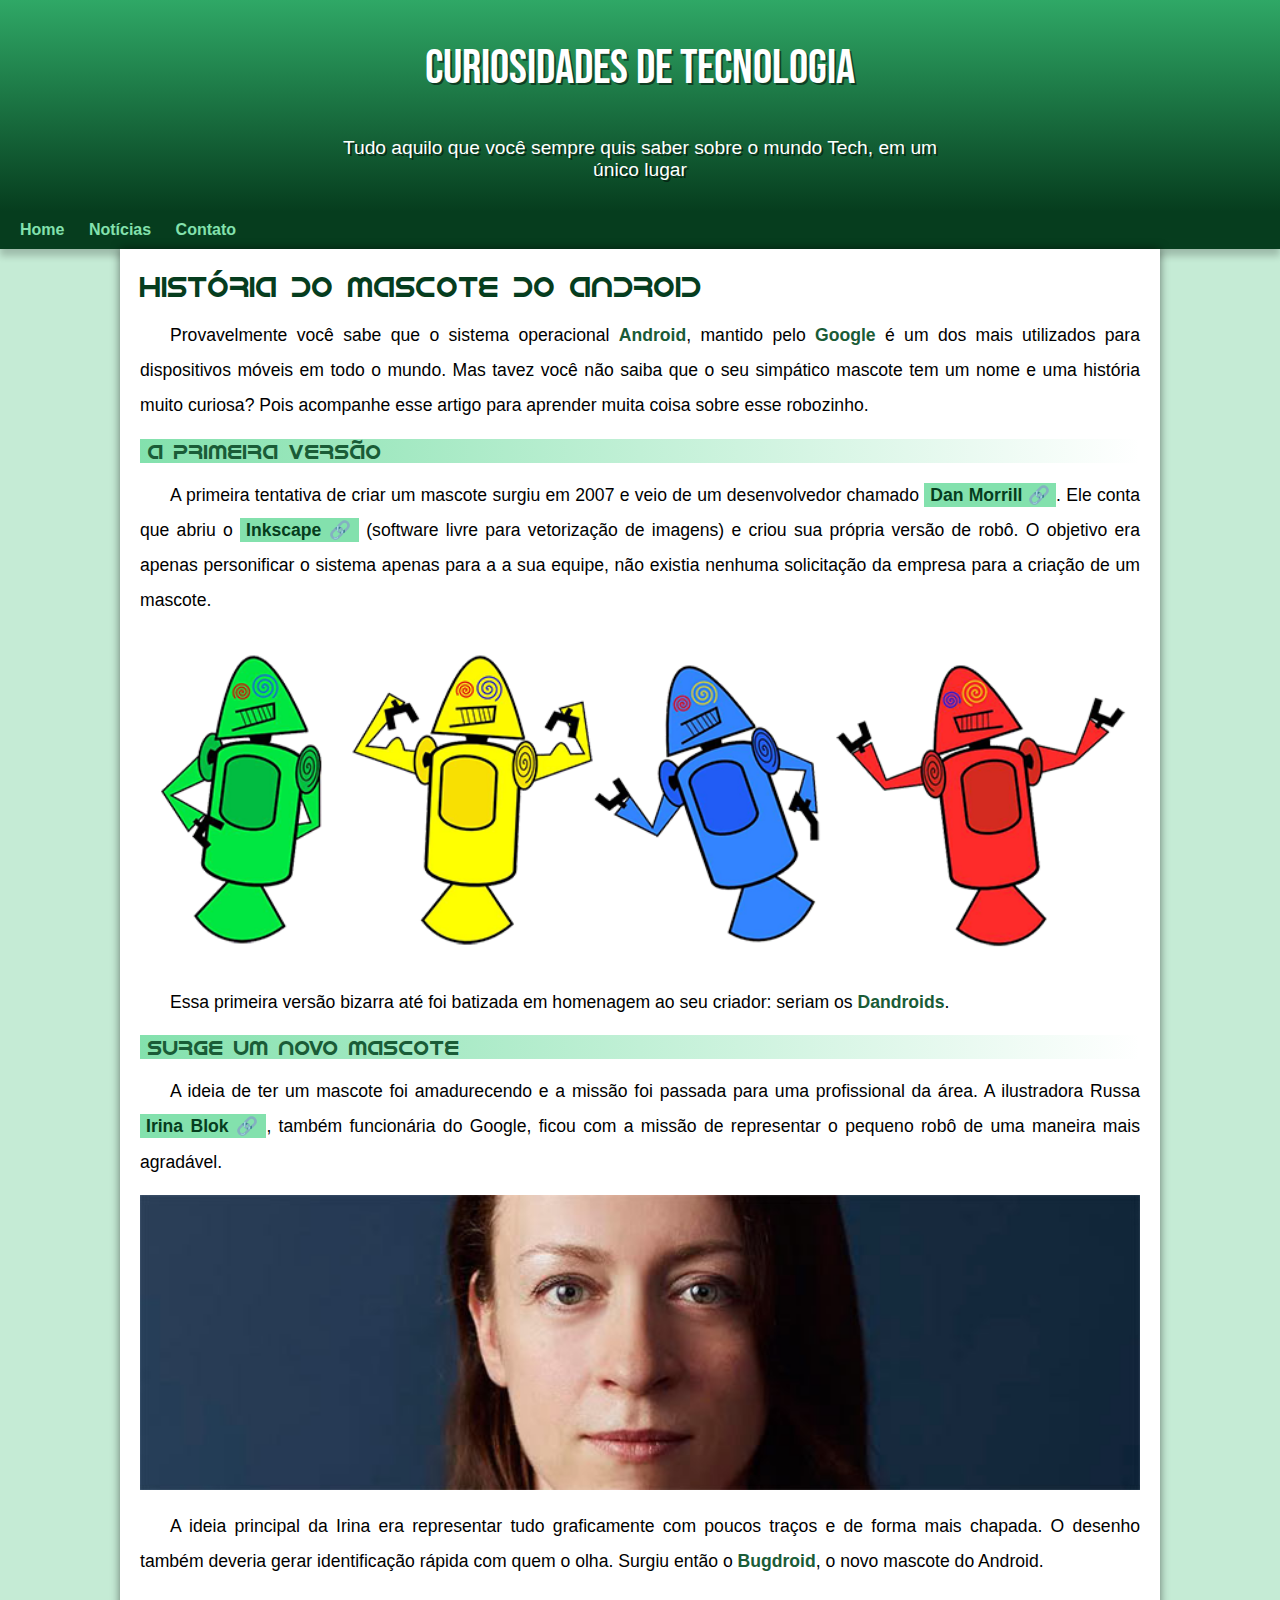
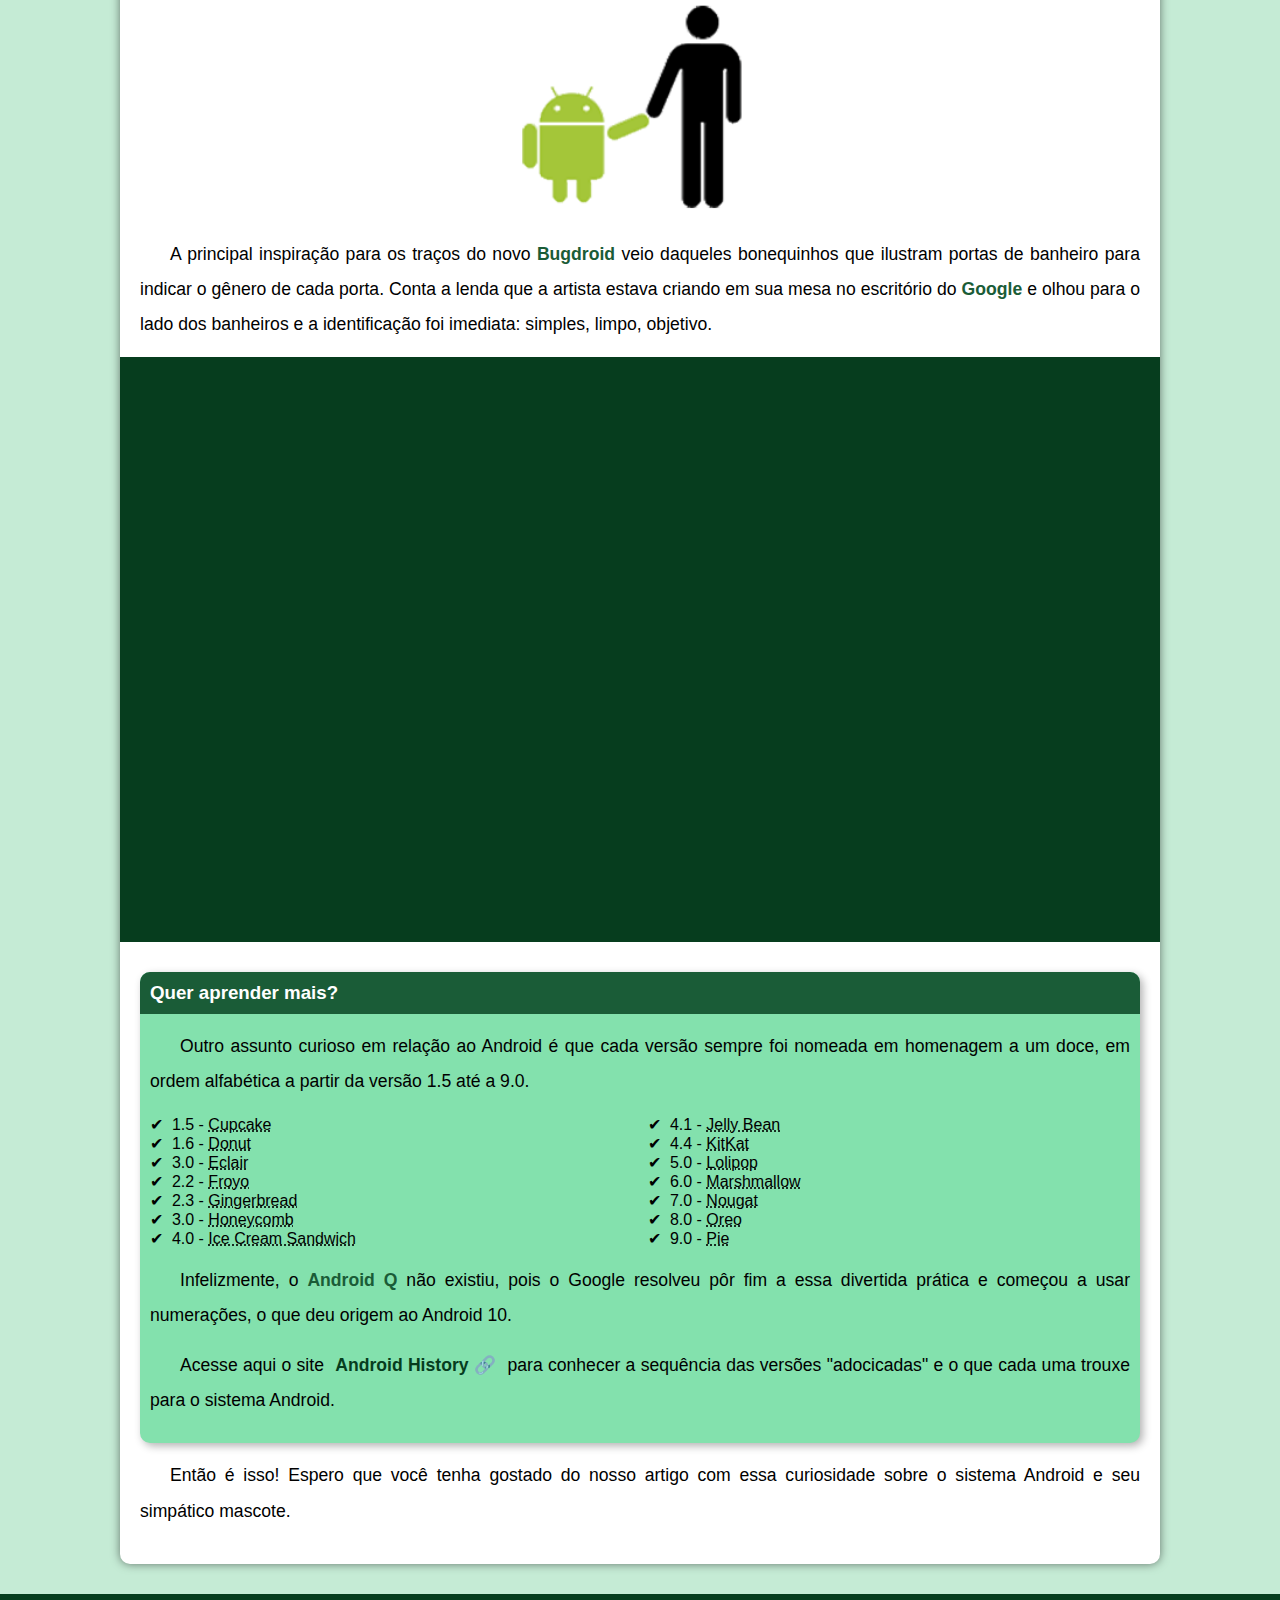
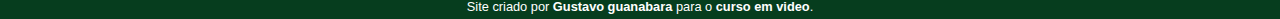
<file: index.html>
<!DOCTYPE html>
<html lang="en">
<head>
    <meta charset="UTF-8">
    <meta name="viewport" content="width=device-width, initial-scale=1.0">
    <title>Como surgio o mascote do android</title>
    <link rel="shortcut icon" href="imagens/favicon.png" type="image/png">
    <link rel="stylesheet" href="style.css">
</head>
<body>
    <header>
        <h1>Curiosidades de Tecnologia</h1>
        <p>Tudo aquilo que você sempre quis saber sobre o mundo Tech, em um único lugar</p>
    </header>
    <nav>
        <a href="#">Home</a>
        <a href="#">Notícias</a>
        <a href="#">Contato</a>
    </nav>
    <main>
        <article>
            <h1>
                História do Mascote do Android
            </h1>

            <p>
                Provavelmente você sabe que o sistema operacional <strong>Android</strong>, mantido pelo <strong>Google</strong> é um dos mais utilizados para dispositivos móveis em todo o mundo. Mas tavez você não saiba que o seu simpático mascote tem um nome e uma história muito curiosa? Pois acompanhe esse artigo para aprender muita coisa sobre esse robozinho.
            </p>

            <h2>
                A primeira versão
            </h2>

            <p>
                A primeira tentativa de criar um mascote surgiu em 2007 e veio de um desenvolvedor chamado <a href="https://androidcommunity.com/dan-morrill-shows-us-the-android-mascot-that-almost-was-20130103/" target="_blank" class="externo">Dan Morrill</a>. Ele conta que abriu o <a href="https://inkscape.org/pt-br/" target="_blank" class="externo">Inkscape</a> (software livre para vetorização de imagens) e criou sua própria versão de robô. O objetivo era apenas personificar o sistema apenas para a a sua equipe, não existia nenhuma solicitação da empresa para a criação de um mascote.
            </p>

            <picture>
                <source media="(max-width: 670px)" srcset="imagens/dan-droids-pq.png" type="image/png">
                <img src="imagens/dan-droids.png" alt="primeiro mascote do android">
            </picture>

            <p>
                Essa primeira versão bizarra até foi batizada em homenagem ao seu criador: seriam os <strong>Dandroids</strong>.
            </p>

            <h2>
                Surge um novo mascote
            </h2>

            <p>
                A ideia de ter um mascote foi amadurecendo e a missão foi passada para uma profissional da área. A ilustradora Russa <a href="https://www.irinablok.com/android" target="_blank" class="externo">Irina Blok</a>, também funcionária do Google, ficou com a missão de representar o pequeno robô de uma maneira mais agradável.
            </p>

            <picture>
                <source media="(max-width: 670px)" srcset="imagens/irina-blok-pq.jpg" type="image/jpg">
                <img src="imagens/irina-blok.jpg" alt="irina block, criadora do bugdroid">
            </picture>

            <p>
                A ideia principal da Irina era representar tudo graficamente com poucos traços e de forma mais chapada. O desenho também deveria gerar identificação rápida com quem o olha. Surgiu então o <strong>Bugdroid</strong>, o novo mascote do Android.
            </p>

            <img src="imagens/bugdroid.png" class="pequena" alt="bugdroid" >

            <p>
                A principal inspiração para os traços do novo <strong>Bugdroid</strong> veio daqueles bonequinhos que ilustram portas de banheiro para indicar o gênero de cada porta. Conta a lenda que a artista estava criando em sua mesa no escritório do <strong>Google</strong> e olhou para o lado dos banheiros e a identificação foi imediata: simples, limpo, objetivo.
            </p>

            <div class="video">
                <iframe width="560" height="315" src="https://www.youtube.com/embed/l2UDgpLz20M?si=_6jj8O_p9CuwDDgb" title="YouTube video player" frameborder="0" allow="accelerometer; autoplay; clipboard-write; encrypted-media; gyroscope; picture-in-picture; web-share" referrerpolicy="strict-origin-when-cross-origin" allowfullscreen></iframe>
            </div>
            
            <aside>
                <h3>
                    Quer aprender mais?
                </h3> 

                <p>
                    Outro assunto curioso em relação ao Android é que cada versão sempre foi nomeada em homenagem a um doce, em ordem alfabética a partir da versão 1.5 até a 9.0.
                </p>

                <ul>
                    <li>1.5 - <abbr title="Bolo de copo">Cupcake</abbr></li>
                    <li>1.6 - <abbr title="Rosquinha">Donut</abbr></li>
                    <li>3.0 - <abbr title="Bomba">Eclair</abbr></li>
                    <li>2.2 - <abbr title="Iogurte congelado">Froyo</abbr></li>
                    <li>2.3 - <abbr title="Biscoito de gingibre">Gingerbread</abbr></li>
                    <li>3.0 - <abbr title="Favo de mel">Honeycomb</abbr></li>
                    <li>4.0 - <abbr title="Saunduiche de sorvete">Ice Cream Sandwich</abbr></li>
                    <li>4.1 - <abbr title="Jujuba">Jelly Bean</abbr></li>
                    <li>4.4 - <abbr title="Kitkat">KitKat</abbr></li>
                    <li>5.0 - <abbr title="Pirulito">Lolipop</abbr></li>
                    <li>6.0 - <abbr title="Marshmallow">Marshmallow</abbr></li>
                    <li>7.0 - <abbr title="Torrone">Nougat</abbr></li>
                    <li>8.0 - <abbr title="Oreo">Oreo</abbr></li>
                    <li>9.0 - <abbr title="Torta">Pie</abbr></li>
                </ul>

                <p>
                    Infelizmente, o <strong>Android Q</strong> não existiu, pois o Google resolveu pôr fim a essa divertida prática e começou a usar numerações, o que deu origem ao Android 10.
                </p>

                <p>
                    Acesse aqui o site <a href="https://www.android.com/intl/en_uk/what-is-android/" target="_blank" class="externo">Android History</a> para conhecer a sequência das versões "adocicadas" e o que cada uma trouxe para o sistema Android.
                </p>

            </aside>

            <p>
                Então é isso! Espero que você tenha gostado do nosso artigo com essa curiosidade sobre o sistema Android e seu simpático mascote.
            </p>

        </article>
    </main>

    <footer>
        <p>Site criado por <a href="https://gustavoguanabara.github.io/" target="_blank">Gustavo guanabara</a> para o <a href="https://www.youtube.com/c/CursoemV%C3%ADdeo" target="_blank">curso em video</a>.</p>
    </footer>

</body>
</html>
</file>
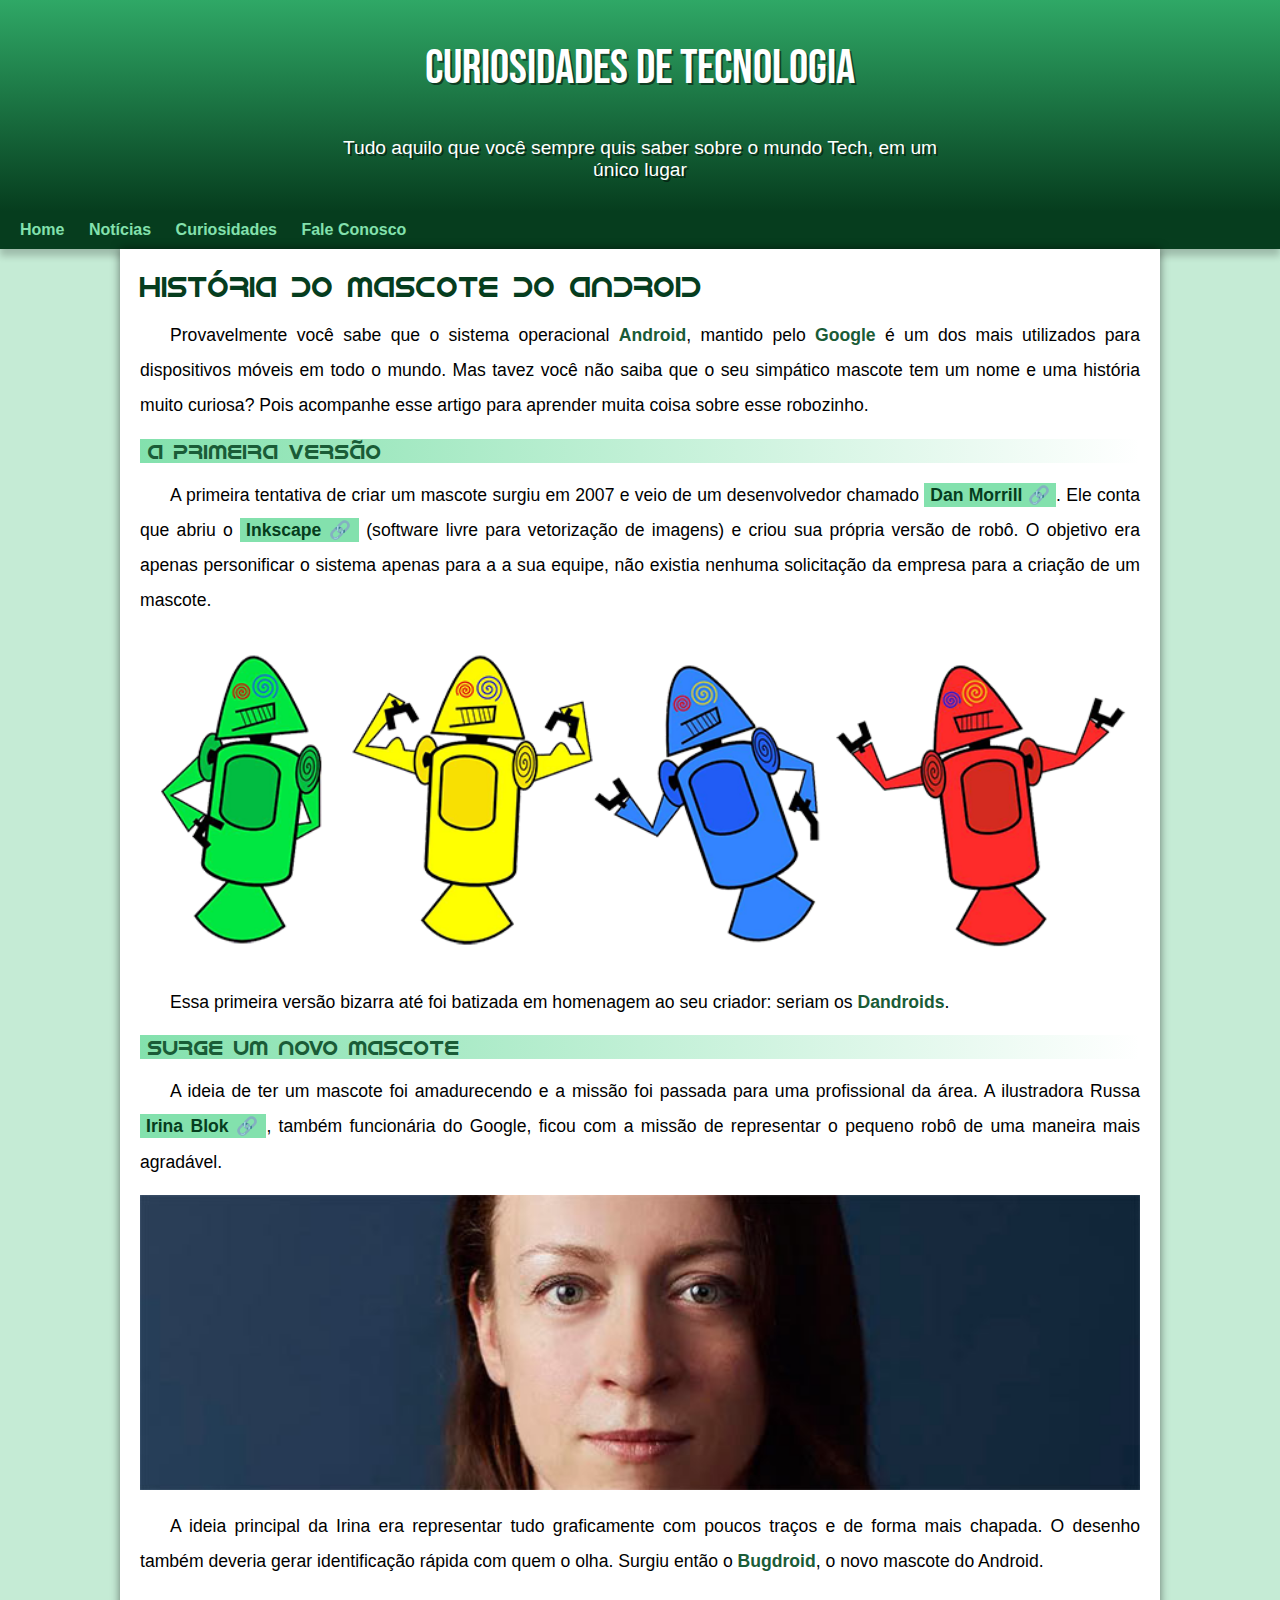
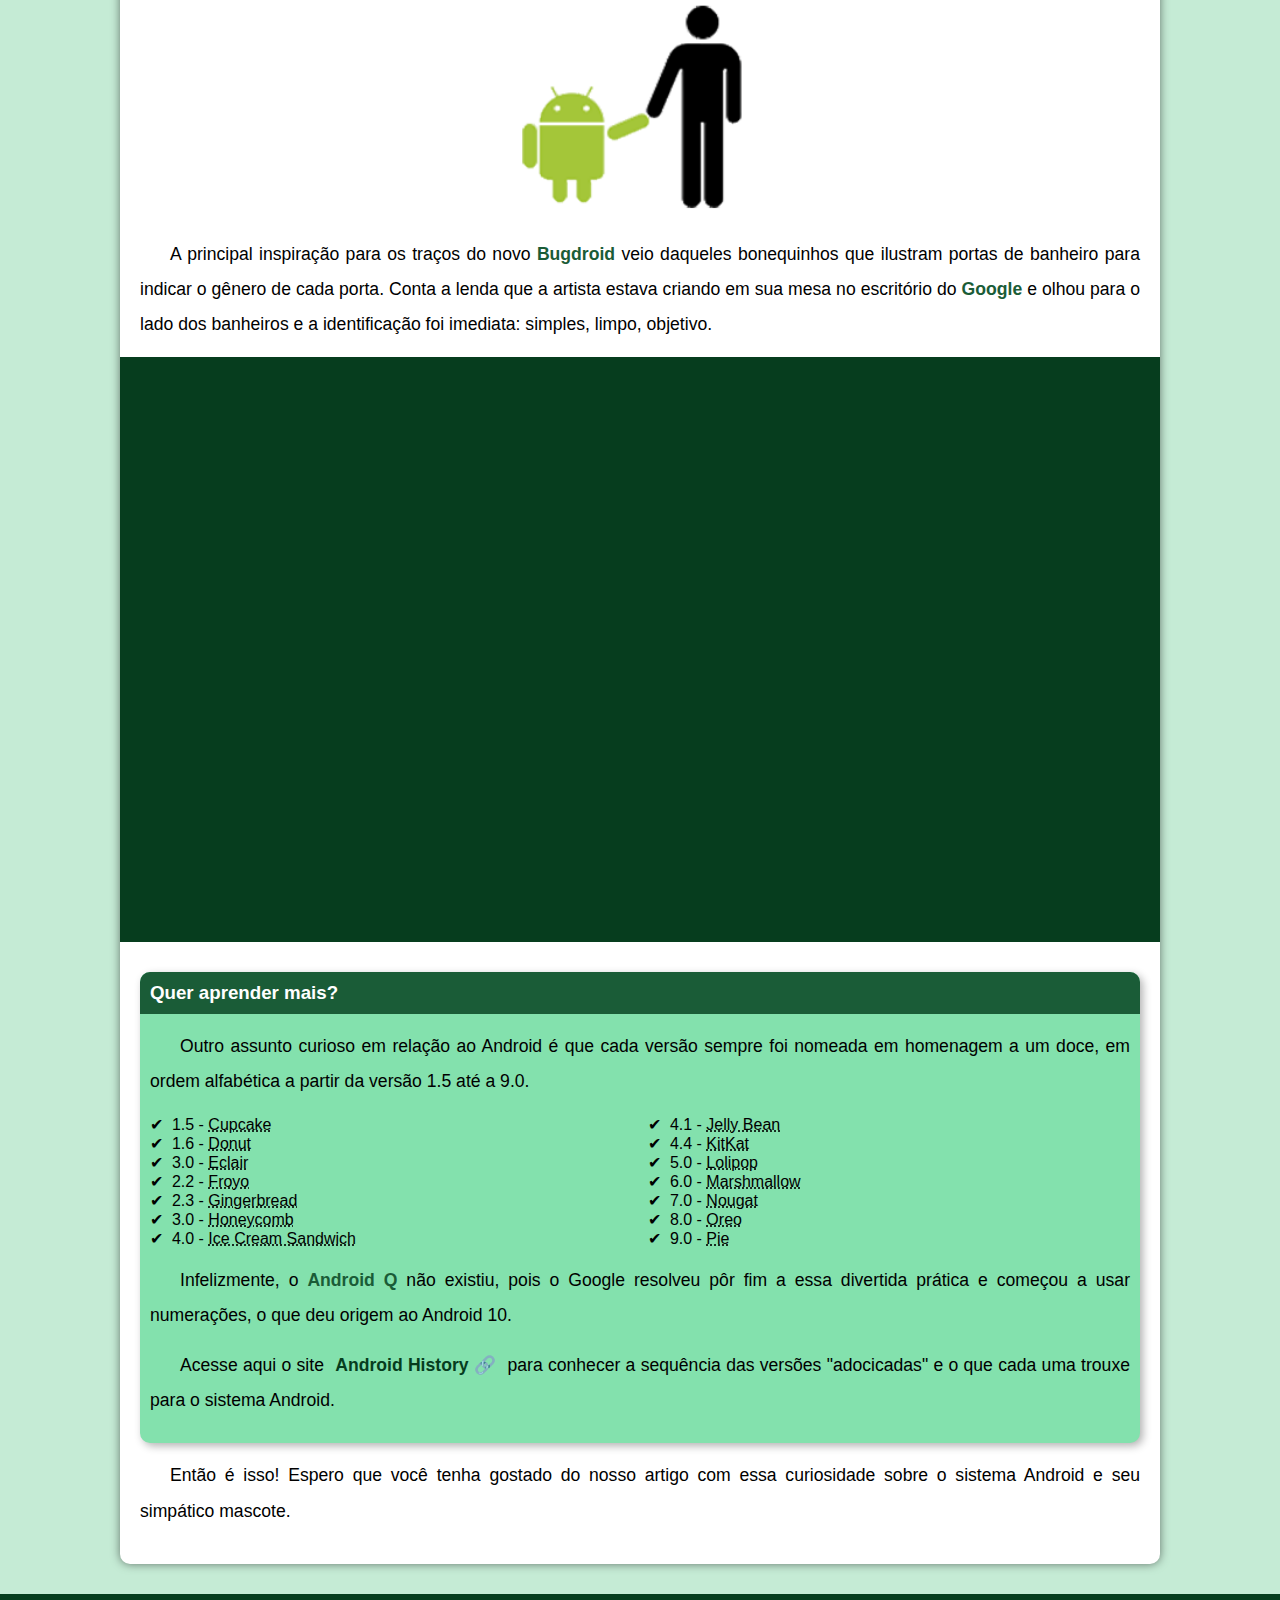
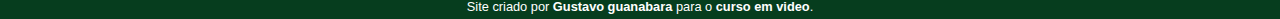
<file: index.html.html>
<!DOCTYPE html>
<html lang="en">
<head>
    <meta charset="UTF-8">
    <meta name="viewport" content="width=device-width, initial-scale=1.0">
    <title>Como surgio o mascote do android</title>
    <link rel="shortcut icon" href="imagens/favicon.png" type="image/png">
    <link rel="stylesheet" href="style.css">
</head>
<body>
    <header>
        <h1>Curiosidades de Tecnologia</h1>
        <p>Tudo aquilo que você sempre quis saber sobre o mundo Tech, em um único lugar</p>
    </header>
    <nav>
        <a href="#">Home</a>
        <a href="#">Notícias</a>
        <a href="#">Curiosidades</a>
        <a href="#">Fale Conosco</a>
    </nav>
    <main>
        <article>
            <h1>
                História do Mascote do Android
            </h1>

            <p>
                Provavelmente você sabe que o sistema operacional <strong>Android</strong>, mantido pelo <strong>Google</strong> é um dos mais utilizados para dispositivos móveis em todo o mundo. Mas tavez você não saiba que o seu simpático mascote tem um nome e uma história muito curiosa? Pois acompanhe esse artigo para aprender muita coisa sobre esse robozinho.
            </p>

            <h2>
                A primeira versão
            </h2>

            <p>
                A primeira tentativa de criar um mascote surgiu em 2007 e veio de um desenvolvedor chamado <a href="https://androidcommunity.com/dan-morrill-shows-us-the-android-mascot-that-almost-was-20130103/" target="_blank" class="externo">Dan Morrill</a>. Ele conta que abriu o <a href="https://inkscape.org/pt-br/" target="_blank" class="externo">Inkscape</a> (software livre para vetorização de imagens) e criou sua própria versão de robô. O objetivo era apenas personificar o sistema apenas para a a sua equipe, não existia nenhuma solicitação da empresa para a criação de um mascote.
            </p>

            <picture>
                <source media="(max-width: 670px)" srcset="imagens/dan-droids-pq.png" type="image/png">
                <img src="imagens/dan-droids.png" alt="primeiro mascote do android">
            </picture>

            <p>
                Essa primeira versão bizarra até foi batizada em homenagem ao seu criador: seriam os <strong>Dandroids</strong>.
            </p>

            <h2>
                Surge um novo mascote
            </h2>

            <p>
                A ideia de ter um mascote foi amadurecendo e a missão foi passada para uma profissional da área. A ilustradora Russa <a href="https://www.irinablok.com/android" target="_blank" class="externo">Irina Blok</a>, também funcionária do Google, ficou com a missão de representar o pequeno robô de uma maneira mais agradável.
            </p>

            <picture>
                <source media="(max-width: 670px)" srcset="imagens/irina-blok-pq.jpg" type="image/jpg">
                <img src="imagens/irina-blok.jpg" alt="irina block, criadora do bugdroid">
            </picture>

            <p>
                A ideia principal da Irina era representar tudo graficamente com poucos traços e de forma mais chapada. O desenho também deveria gerar identificação rápida com quem o olha. Surgiu então o <strong>Bugdroid</strong>, o novo mascote do Android.
            </p>

            <img src="imagens/bugdroid.png" class="pequena" alt="bugdroid" >

            <p>
                A principal inspiração para os traços do novo <strong>Bugdroid</strong> veio daqueles bonequinhos que ilustram portas de banheiro para indicar o gênero de cada porta. Conta a lenda que a artista estava criando em sua mesa no escritório do <strong>Google</strong> e olhou para o lado dos banheiros e a identificação foi imediata: simples, limpo, objetivo.
            </p>

            <div class="video">
                <iframe width="560" height="315" src="https://www.youtube.com/embed/l2UDgpLz20M?si=_6jj8O_p9CuwDDgb" title="YouTube video player" frameborder="0" allow="accelerometer; autoplay; clipboard-write; encrypted-media; gyroscope; picture-in-picture; web-share" referrerpolicy="strict-origin-when-cross-origin" allowfullscreen></iframe>
            </div>
            
            <aside>
                <h3>
                    Quer aprender mais?
                </h3> 

                <p>
                    Outro assunto curioso em relação ao Android é que cada versão sempre foi nomeada em homenagem a um doce, em ordem alfabética a partir da versão 1.5 até a 9.0.
                </p>

                <ul>
                    <li>1.5 - <abbr title="Bolo de copo">Cupcake</abbr></li>
                    <li>1.6 - <abbr title="Rosquinha">Donut</abbr></li>
                    <li>3.0 - <abbr title="Bomba">Eclair</abbr></li>
                    <li>2.2 - <abbr title="Iogurte congelado">Froyo</abbr></li>
                    <li>2.3 - <abbr title="Biscoito de gingibre">Gingerbread</abbr></li>
                    <li>3.0 - <abbr title="Favo de mel">Honeycomb</abbr></li>
                    <li>4.0 - <abbr title="Saunduiche de sorvete">Ice Cream Sandwich</abbr></li>
                    <li>4.1 - <abbr title="Jujuba">Jelly Bean</abbr></li>
                    <li>4.4 - <abbr title="Kitkat">KitKat</abbr></li>
                    <li>5.0 - <abbr title="Pirulito">Lolipop</abbr></li>
                    <li>6.0 - <abbr title="Marshmallow">Marshmallow</abbr></li>
                    <li>7.0 - <abbr title="Torrone">Nougat</abbr></li>
                    <li>8.0 - <abbr title="Oreo">Oreo</abbr></li>
                    <li>9.0 - <abbr title="Torta">Pie</abbr></li>
                </ul>

                <p>
                    Infelizmente, o <strong>Android Q</strong> não existiu, pois o Google resolveu pôr fim a essa divertida prática e começou a usar numerações, o que deu origem ao Android 10.
                </p>

                <p>
                    Acesse aqui o site <a href="https://www.android.com/intl/en_uk/what-is-android/" target="_blank" class="externo">Android History</a> para conhecer a sequência das versões "adocicadas" e o que cada uma trouxe para o sistema Android.
                </p>

            </aside>

            <p>
                Então é isso! Espero que você tenha gostado do nosso artigo com essa curiosidade sobre o sistema Android e seu simpático mascote.
            </p>

        </article>
    </main>

    <footer>
        <p>Site criado por <a href="https://gustavoguanabara.github.io/" target="_blank">Gustavo guanabara</a> para o <a href="https://www.youtube.com/c/CursoemV%C3%ADdeo" target="_blank">curso em video</a>.</p>
    </footer>

</body>
</html>
</file>
<file: style.css>
@charset "UTF-8";

@import url('https://fonts.googleapis.com/css2?family=Bebas+Neue&display=swap');

@font-face {
    font-family: 'android';
    src: url(fontes/idroid.otf) format('opentype');
    font-weight: normal;
}

* {
    margin: 0;
    padding: 0;
}

:root {
    --cor0: #c5ebd5;
    --cor1: #83e1ad;
    --cor2: #3ddc84;
    --cor3: #2fa866;
    --cor4: #1a5c37;
    --cor5: #063d1e;

    --fonte-padrão: Arial, Verdana, Helvetica, sans-serif;
    --fonte-destaque: 'Bebas Neue', cursive;
    --fonte-android: 'android', cursive;
}

body {
    background-color: var(--cor0);
    font-family: var(--fonte-padrão);
}

a.externo::after {
    content: '\00a0\1f517';
}

header {
    background-image: linear-gradient(to bottom, var(--cor3), var(--cor5));
    min-height: 150px;
    text-align: center;
    padding-top: 40px;
}

header h1 {
    color: white;
    font-family: var(--fonte-destaque);
    font-size: 3em;
    font-weight: normal;
    padding-bottom: 40px;
    text-shadow: 2px 2px 0px rgba(0, 0, 0, 0.5);
}

header p {
    font-family: var(--fonte-padrão);
    font-size: 1.2em;
    color: white;
    max-width: 600px;
    padding-right: 10px;
    padding-left: 10px;
    margin: auto;
    padding-bottom: 30px;
    text-shadow: 2px 2px 0px rgba(0, 0, 0, 0.5)
}

nav {
    background-color: var(--cor5);
    padding: 10px;
    box-shadow: 0px 7px 7px rgba(0, 0, 0, 0.2);
}

nav a {
    color: var(--cor1);
    padding: 10px;
    border-radius: 5px;
    text-decoration: none;
    font-weight: bold;
    transition-duration: 0.5s;
}

nav a:hover {
    background-color: var(--cor3);
    color: var(--cor5);
}

main {
    background-color: white;
    max-width: 1000px;
    min-width: 300px;
    margin: auto;
    margin-bottom: 30px;
    padding: 20px;
    box-shadow: 0px 0px 10px rgba(0, 0, 0, 0.5);
    border-radius: 0px 0px 10px 10px;
}

main h1 {
    color: var(--cor5);
    font-family: var(--fonte-android);
    font-weight: normal;
    font-size: 1.8em;
}

main h2 {
    font-family: var(--fonte-android);
    color: var(--cor4);
    font-size: 1.3em;
    font-weight: normal;
    background-image: linear-gradient(to right, var(--cor1), transparent);
    text-indent: 8px;
}

main p {
    margin: 15px 0px;
    text-align: justify;
    text-indent: 30px;
    font-size: 1.1em;
    line-height: 2em;
}

main strong {
    color: var(--cor4);
    font-weight: bold;
}

main a {
    text-decoration: none;
    font-weight: bold;
    color: var(--cor5);
    background-color: var(--cor1);
    padding: 2px 6px;
}

main a:hover {
    text-decoration: underline;
    color: var(--cor4);
}

main img {
    width: 100%;
}

div.video {
    background-color: var(--cor5);
    margin: 0px -20px 30px -20px;
    padding: 20px;
    padding-bottom: 56.5%;
    position: relative;
}

div.video iframe {
   position: absolute;
   top: 5%;
   left: 5%;
   width: 90%;
   height: 90%;
}

main img.pequena {
    max-width: 350px;
    display: block;
    margin: auto;
}

aside {
    background-color: var(--cor1);
    padding: 10px;
    border-radius: 10px;
    box-shadow: 3px 3px 8px rgba(0, 0, 0, 0.3);
}

aside ul {
    list-style-type: '\2714\00a0\00a0';
    list-style-position: inside;
    columns: 2;
}

aside h3 {
    background-color: var(--cor4);
    color: white;
    padding: 10px;
    margin: -10px -10px 0px -10px;
    border-radius: 10px 10px 0px 0px;
}

footer {
    background-color: var(--cor5);
    color: white;
    text-align: center;
    font-size: 0.8em;
    padding: 5px;
}

footer a {
    color: white;
    font-weight: bold;
    text-decoration: none;
}

footer a:hover {
    text-decoration: underline;
    color: var(--cor1);

}
</file>
